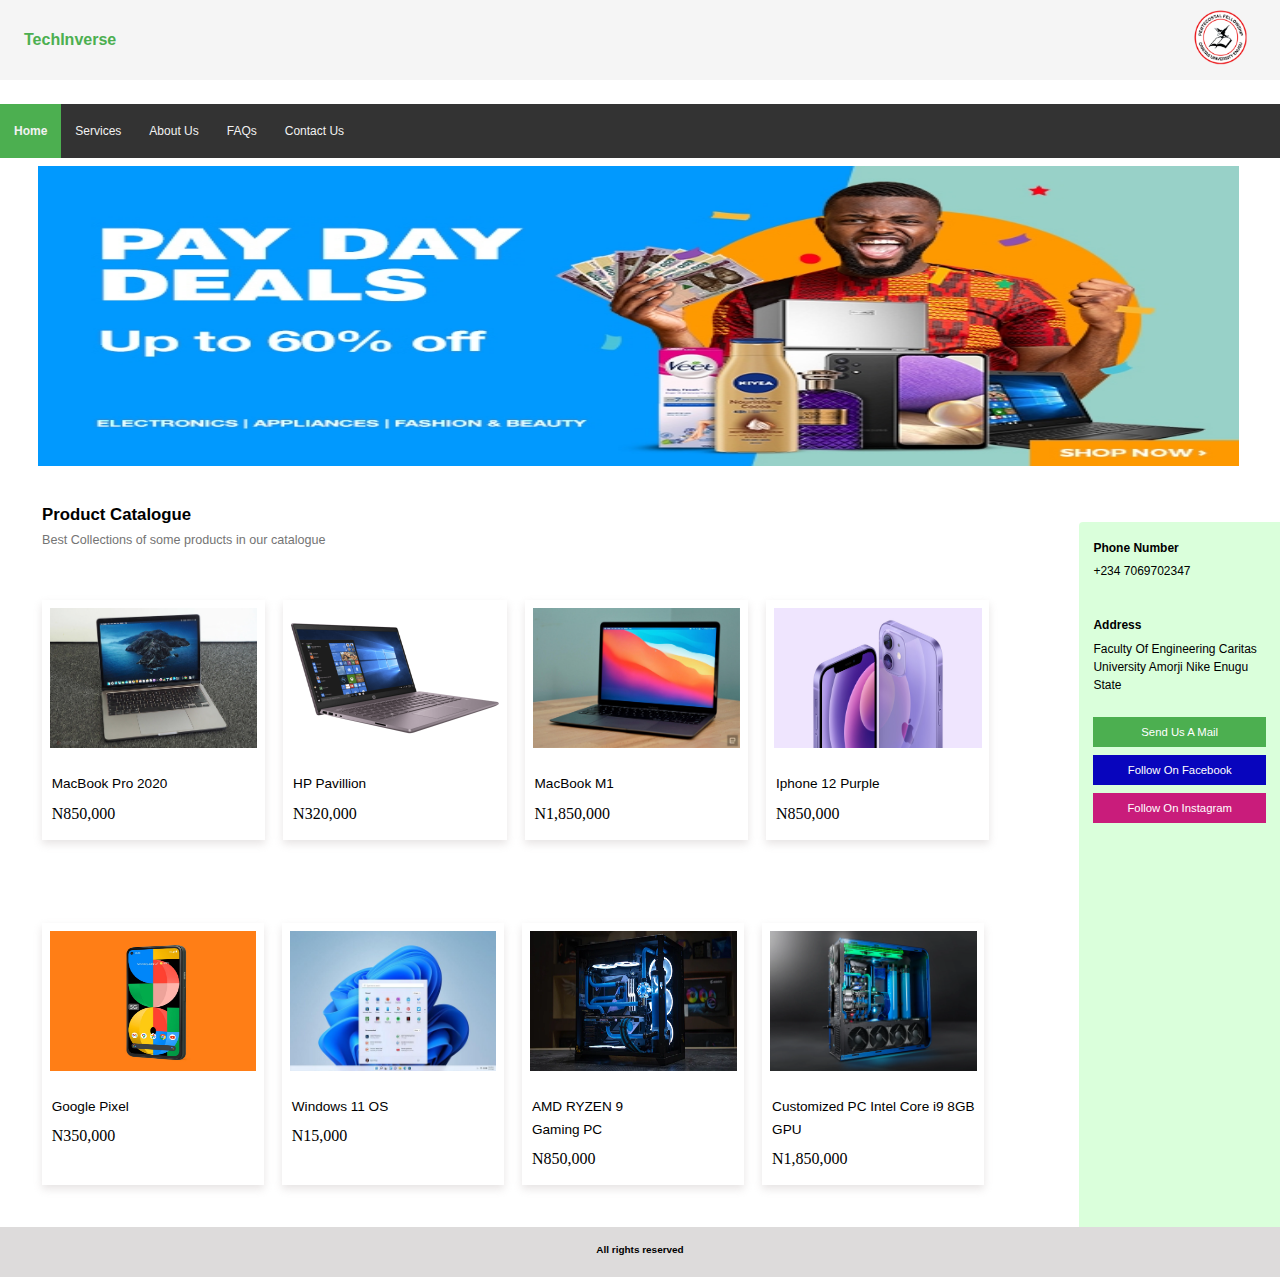
<file: index.html>
<!DOCTYPE html>
<html lang="en-US">
    <meta name="viewport" content="width=device-width, initial-scale=1">
<link rel="stylesheet" href="http://www.w3schools.com/lib/w3.css">
<link rel="stylesheet" type="text/css" href="styles.css">
   
<!-- contains the tab title -->
<head>
        <!-- title div -->
        <title>TechInverse</title>

    </head>

<body>
    <!-- Header section -->
    <header>
        
        <a class="comp" href="Company name" style="color: #4caf50;font-family: sans-serif;">TechInverse</a>
        <a href="/index.html"><img id="logo" src="assets/pfcu1.png" alt="logo"></a>
    </header>
 
    <!-- navbar div -->
<div class="navbar">
    
   <ul>

       <a class="active" href="index.html">Home</a>
       <a href="services.html">Services</a>
       <a href="aboutus.html">About Us</a>
       <a href="faq.html">FAQs</a>
       <a href="contact.html">Contact Us</a>
    </ul>

</div>

<!-- carousel div -->
<div class="c">
    
    <img src="assets/PayDayDeals_Slider.jpeg" style="margin-top: 13%; margin-left: 3%; " width="93.8%";  height="300px" alt="">
</div>

<!-- main body div -->
<div class="bodydiv">
    
  <div class="productsdiv">
      <!-- div that contains all the products -->
      <h3 style="font-family: sans-serif;font-size: 105%;padding-top: 18px; padding-left: 42px;" class="servname>">
          Product Catalogue

          <!-- Product text -->
          <p style="font-size: 75%;font-weight: 200; line-height:4px;color: rgb(116, 116, 116);">Best Collections of some products in our catalogue</p>
      </h3>
      
  <!-- 1st Card row div -->
  <div class="carddiv" style="display: inline-flex;">
    <!-- 1st cards -->
    
    <div class="card">
        <a href="product.html" style="text-decoration: none;color: #000;">
            <div class="cardss">
               
                <img  src="/assets/mac2020.jpg" alt="cardOne"style='width: 93%; padding-left:8px; padding-right:0px; padding-top:8px' height="140";>
                <div class="container">
                    <h4 style="text-align: left;"><b>MacBook Pro 2020</b></h4>
                    <p style="line-height: 0%; font-size: 1.0rem; font-weight: 400;
                    padding-bottom: 8px;">N850,000</p>
                </div>
            </div>
            </a>
    </div>

    <!-- second card -->
   <div class="card">
    <a href="product.html" style="text-decoration: none;color: #000;">
   
    <div class="cardssss">
        <img  src="/assets/6QW26LA-3_T1611767584.png" alt="cardOne"style='width: 93%; padding-left:8px; padding-right:0px; padding-top:8px' height="140";>
        <div class="container">
            <h4 style="text-align: left;"><b>HP Pavillion</b></h4>
            <p style="line-height: 0%; font-size: 1.0rem; font-weight: 400;
            padding-bottom: 8px;">N320,000</p>
        </div>
    </div>
    </a>
</div>

<!-- third card -->
    <div class="card">
        <a href="product.html" style="text-decoration: none;color: #000;">
        <img  src="/assets/m1.jpg" alt="cardOne"style='width: 93%; padding-left:8px; padding-right:0px; padding-top:8px' height="140";>
        <div class="container">
            <h4 style="text-align: left;"><b>MacBook M1</b></h4>
            <p style="line-height: 0%; font-size: 1.0rem; font-weight: 400;
            padding-bottom: 8px;">N1,850,000</p>
        </div>
        </a>
    </div>

<!-- fourth card -->
    <div class="card">

        
        <a href="product.html" style="text-decoration: none;color: #000;">
        <img  src="/assets/i12.jpg" alt="cardOne"style='width: 93%; padding-left:8px; padding-right:0px; padding-top:8px' height="140";>
        <div class="container">
            <h4 style="text-align: left;"><b>Iphone 12 Purple</b></h4>
            <p style="line-height: 0%; font-size: 1.0rem; font-weight: 400;
            padding-bottom: 8px;">N850,000</p>
        </div>
        </a>
    </div>
</div>
<!-- first card div row ends -->

<!-- second card div row -->
<div class="carddiv" style="display: inline-flex;">
    <!-- cards -->
    <div class="card">
        <img  src="/assets/gpixel.jpg" alt="cardOne"style='width: 93%; padding-left:8px; padding-right:0px; padding-top:8px' height="140";>
        <div class="container">
            <h4 style="text-align: left;"><b>Google Pixel</b></h4>
            <p style="line-height: 0%; font-size: 1.0rem; font-weight: 400;
            padding-bottom: 8px;">N350,000</p>
        </div>
    </div>
    <div class="card">
        <img  src="/assets/win11.jpg" alt="cardOne"style='width: 93%; padding-left:8px; padding-right:0px; padding-top:8px' height="140";>
        <div class="container">
            <h4 style="text-align: left;"><b>Windows 11 OS</b></h4>
            <p style="line-height: 0%; font-size: 1.0rem; font-weight: 400;
            padding-bottom: 8px;">N15,000  </p>
        </div>
    </div>
    <div class="card">
        <img  src="/assets/gaming.webp" alt="cardOne"style='width: 93%; padding-left:8px; padding-right:0px; padding-top:8px' height="140";>
        <div class="container">
            <h4 style="text-align: left;"><b>AMD RYZEN 9 </BR>Gaming PC </b></h4>
            <p style="line-height: 0%; font-size: 1.0rem; font-weight: 400;
            padding-bottom: 8px;">N850,000</p>
        </div>
    </div>
    <div class="card">
        <img  src="/assets/gam.jpg" alt="cardOne"style='width: 93%; padding-left:8px; padding-right:0px; padding-top:8px' height="140";>
        <div class="container">
            <h4 style="text-align: left;"><b>Customized PC Intel Core i9 8GB GPU</b></h4>
            <p style="line-height: 0%; font-size: 1.0rem; font-weight: 400;
            padding-bottom: 8px;">N1,850,000</p>
        </div>
    </div>
</div>
  </div> 
 
   <!-- Div for info div -->
<div class="conta">
    <h3 style="font-family: sans-serif; font-size: 75%;line-height: 10%;">Phone Number</h3>
    <a style="font-size: 75%;font-family: sans-serif;">+234 7069702347</a>

    <h3 style="font-family: sans-serif; font-size: 75%;line-height: 10%;padding-top: 20%;">Address</h3>
    <a style="font-size: 75%;font-family: sans-serif;">Faculty Of Engineering Caritas University Amorji Nike Enugu State</a>
   <div>

    <button style=" border: #4caf50; background-color: #4caf50; margin-top: 24px; width: 100%;height: 30px;"><a style="text-decoration: none; color: white; font-size: 85%; " href="mailto:ekpenyong2510@gmail.com">Send Us A Mail</a></button>
    <button style=" border: #0805bd; background-color: #0805bd; margin-top: 8px; width: 100%;height: 30px;"><a style="text-decoration: none; color: white; font-size: 85%; " href="https://facebook.com">Follow On Facebook</a></button>
    <button style=" border: #c91c7b; background-color: #c91c7b; margin-top: 8px; width: 100%;height: 30px;"><a style="text-decoration: none; color: white; font-size: 85%; " href="https://instagram.com">Follow On Instagram</a></button>
   
   </div> 
</div>


</div>
 
<!-- footer -->
<footer>
    <div class="footer">
        <h5>All rights reserved</h5>
    </div>

</footer>
</body>

</html>
</file>
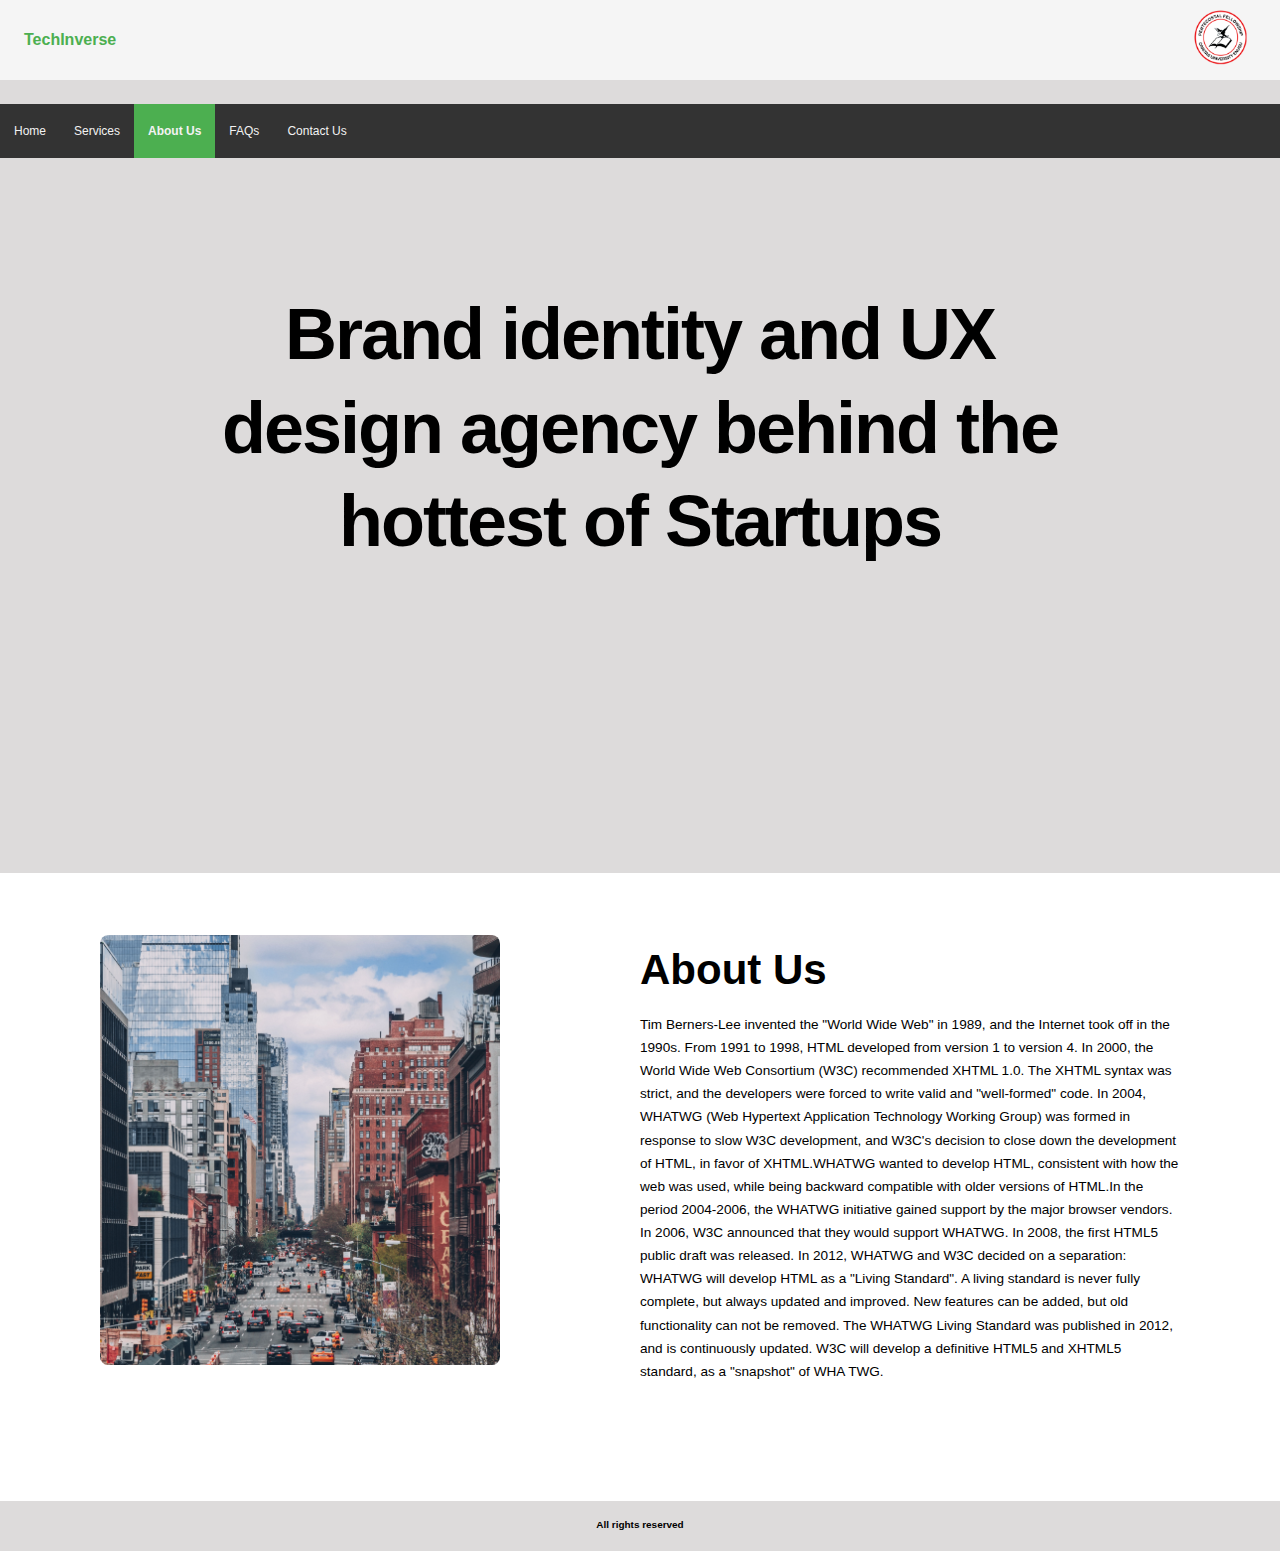
<file: aboutus.html>
<!DOCTYPE html>
<html lang="en-US">
    <meta name="viewport" content="width=device-width, initial-scale=1">
<link rel="stylesheet" href="http://www.w3schools.com/lib/w3.css">
<link rel="stylesheet" type="text/css" href="styles.css">
    <head>
        <title>Amazon</title>

    </head>

<body>
    <header>
      <a class="comp" href="Company name" style="color: #4caf50;font-family: sans-serif;">TechInverse</a>
        <a href="/index.html"><img id="logo" src="assets/pfcu1.png" alt="logo"></a>
    </header>
  
<div class="navbar">
    <ul>
   
       <a  href="index.html">Home</a>
       <a href="services.html">Services</a>
       <a class="active" href="aboutus.html">About Us</a>
       <a href="faq.html">FAQs</a>
       <a href="contact.html">Contact Us</a>
       

    </ul>

</div>
  
  <div class="hero">
      <h1>Brand identity and UX </br> design agency behind the  </br> 
    hottest of Startups </h1>
  </div>
  <div class="content">
      <div class="row">
        <div class="content-img">
            <img class="abouts" src="assets/pexels-craig-adderley-1525612.jpg">
          </div>
        
        <div class="contnt">
          <h2>About Us</h2><h4>Tim Berners-Lee invented the "World Wide Web" in 1989, and the Internet took off in the 1990s. From 1991 to 1998, HTML developed from version 1 to version 4. In 2000, the World Wide Web Consortium (W3C) recommended XHTML 1.0. The XHTML syntax was strict, and the developers were forced to write valid and "well-formed" code. In 2004, WHATWG (Web Hypertext Application Technology Working Group) was formed in response to slow W3C development, and W3C's decision to close down the development of HTML, in favor of XHTML.WHATWG wanted to develop HTML, consistent with how the web was used, while being backward compatible with older versions of HTML.In the period 2004-2006, the WHATWG initiative gained support by the major browser vendors. In 2006, W3C announced that they would support WHATWG. In 2008, the first HTML5 public draft was released. In 2012, WHATWG and W3C decided on a separation: WHATWG will develop HTML as a "Living Standard". A living standard is never fully complete, but always updated and improved. New features can be added, but old functionality can not be removed. The WHATWG Living Standard was published in 2012, and is continuously updated. W3C will develop a definitive HTML5 and XHTML5 standard, as a "snapshot" of WHA
          TWG.
        </h4>
        </div>

      </div>
      
          
  </div>
  <footer>
    <div class="footer">
        <h5>All rights reserved</h5>
    </div>

</footer>
</body>

</html>
</file>
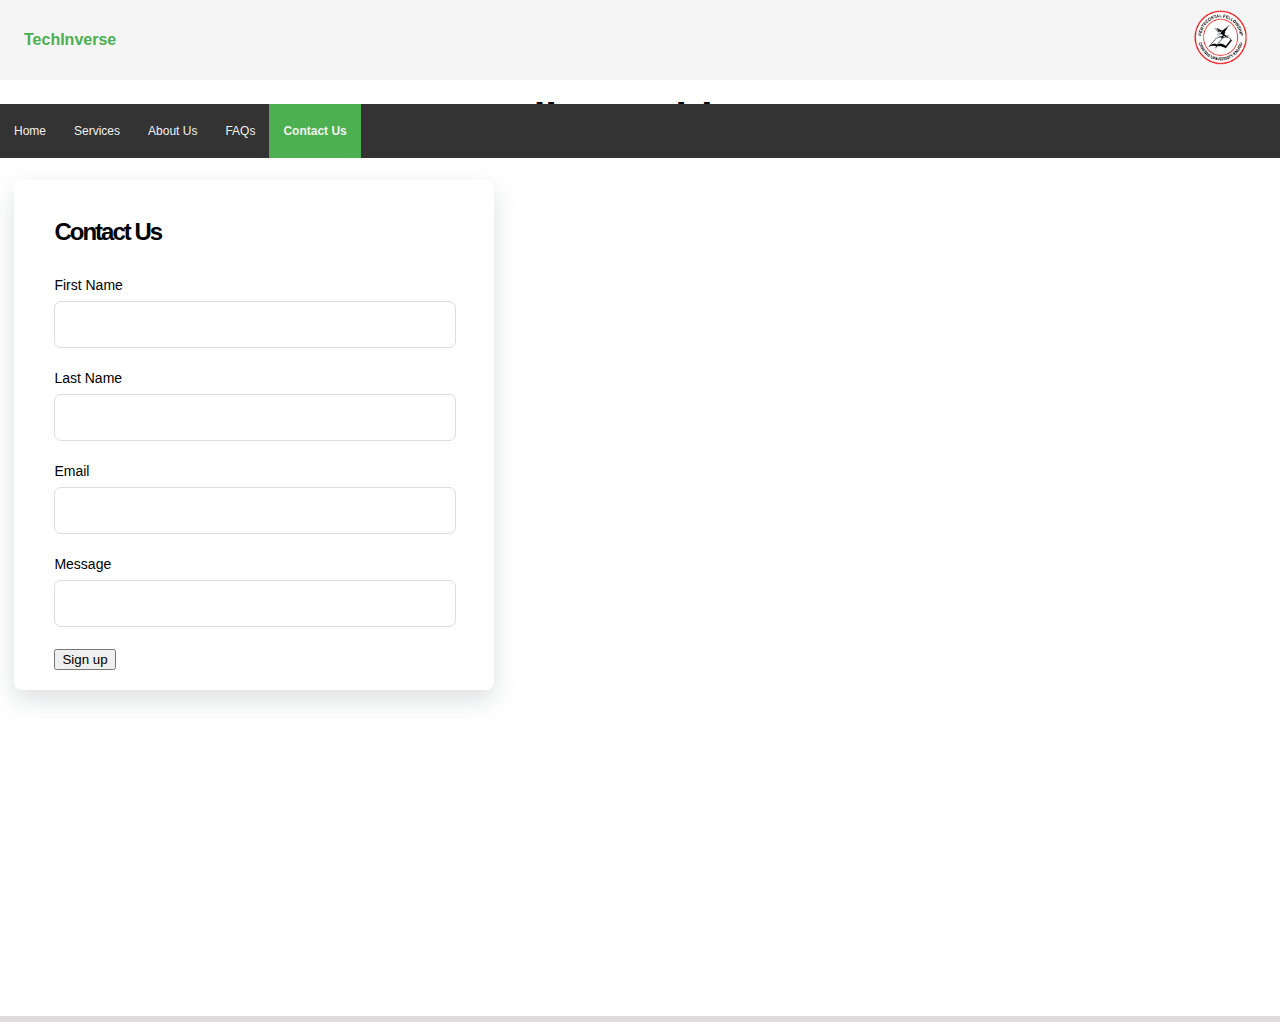
<file: contact.html>
<!DOCTYPE html>
<html lang="en-US">
    <meta name="viewport" content="width=device-width, initial-scale=1">
<link rel="stylesheet" href="http://www.w3schools.com/lib/w3.css">
<link rel="stylesheet" type="text/css" href="styles.css">
    <head>
        <title>Amazon</title>

    </head>

<body>
    <header>
        <a class="comp" href="Company name" style="color: #4caf50;font-family: sans-serif;">TechInverse</a>
        <a href="/index.html"><img id="logo" src="assets/pfcu1.png" alt="logo"></a>
    </header>
  
<div class="navbar">
   
       <a  href="index.html">Home</a>
       <a  href="services.html">Services</a>
       <a href="aboutus.html">About Us</a>
       <a href="faq.html">FAQs</a>
       <a class="active" href="contact.html">Contact Us</a>
       

    </ul>

</div>


<div class="maidiv">
    <div class="signupFrm">
        <form action="" class="form">
          <h1 class="title">Contact Us</h1>
    <div class="lbll">
      <label for="input" class="labels">First Name</label><br>

    </div>
          <div class="inputContainer">
            <input type="text" class="input" ><br>
          </div>
    

          <div class="lbll">
            <label for="input" class="labels">Last Name</label><br>
      
          </div>
          <div class="inputContainer">
            <input type="text" class="input" >
            
          </div>
          <div class="lbll">
            <label for="input" class="labels">Email</label><br>
      
          </div>
          <div class="inputContainer">
            
            <input type="text" class="input" >
            
          </div>
    
          <div class="lbll">
            <label for="input" class="labels">Message</label><br>
      
          </div>
          <div class="inputContainer">
           
            <input type="text" class="input" >
            
          </div>
    
          <input type="submit" class="submitBtn" value="Sign up">
        </form>
     
        
    </div>
    <div class="textdiv">
      <h2>Hello World</h2>
    </div>
</div>

<footer>

</footer>
</body>

</html>
</file>
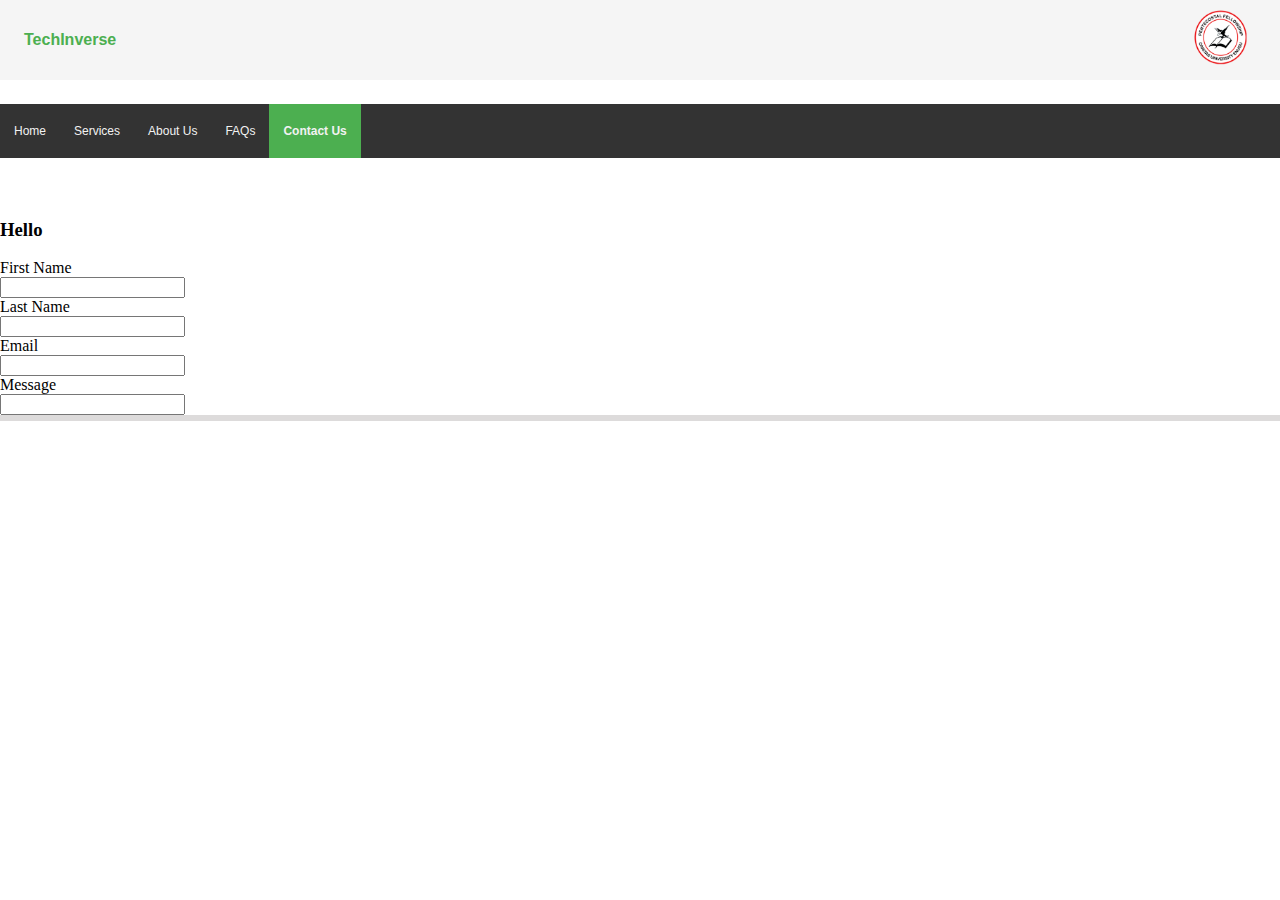
<file: ct.html>
<!DOCTYPE html>
<html lang="en-US">
    <meta name="viewport" content="width=device-width, initial-scale=1">
<link rel="stylesheet" href="http://www.w3schools.com/lib/w3.css">
<link rel="stylesheet" type="text/css" href="styles.css">
    <head>
        <title>Amazon</title>

    </head>

<body>
    <header>
        <a class="comp" href="Company name" style="color: #4caf50;font-family: sans-serif;">TechInverse</a>
        <a href="/index.html"><img id="logo" src="assets/pfcu1.png" alt="logo"></a>
    </header>
  
<div class="navbar">
   
       <a  href="index.html">Home</a>
       <a  href="services.html">Services</a>
       <a href="aboutus.html">About Us</a>
       <a href="faq.html">FAQs</a>
       <a class="active" href="contact.html">Contact Us</a>

</div>

<div class="faform">
<div class="formframe">
 <form action="" class="formclass">
     <h3 class="frmtitle">Hello</h3>

     <div class="txtfld">
        <label for=""class="lbl"> First Name</label>
        
    </div>
    <div class="place">
        <input type="text" class="placeholder">
    </div>
    
    <div class="txtfld">
        <label for=""class="lbl"> Last Name</label>
        
    </div>
    <div class="place">
        <input type="text" class="placeholder">
    </div>
    
    <div class="txtfld">
        <label for=""class="lbl"> Email</label>
        
    </div>
    <div class="place">
        <input type="text" class="placeholder">
    </div>
    
    <div class="txtfld">
        <label for=""class="lbl"> Message</label>
        
    </div>
    <div class="place">
        <input type="text" class="placeholder">
    </div>
    

 </form>


</div>
</div>



<footer>

</footer>
</body>

</html>
</file>
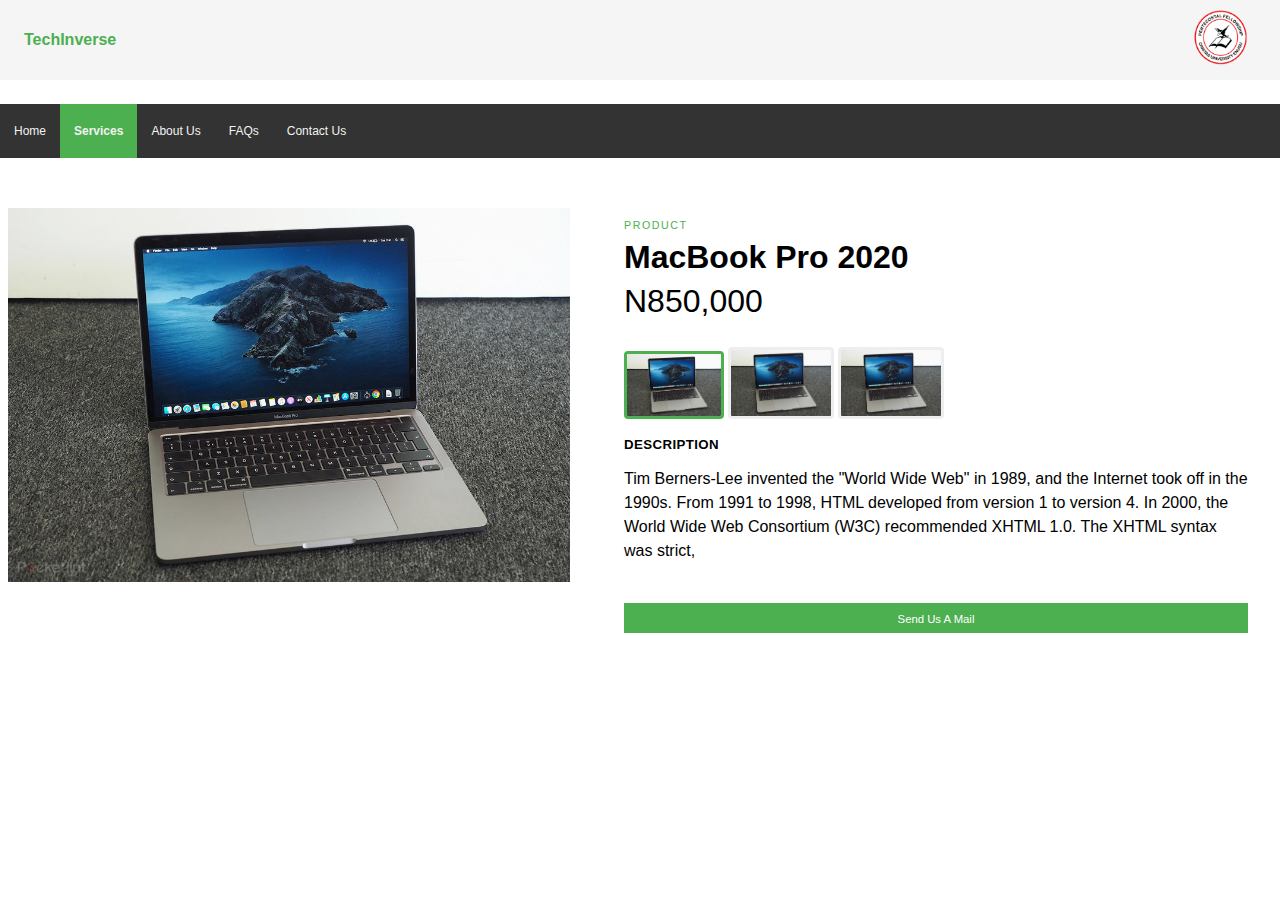
<file: product.html>
<!DOCTYPE html>
<html lang="en-US">
    <meta name="viewport" content="width=device-width, initial-scale=1">
<link rel="stylesheet" href="http://www.w3schools.com/lib/w3.css">
<link rel="stylesheet" type="text/css" href="styles.css">
    <head>
        <title>Amazon</title>

    </head>

<body>
    <header>
        <a class="comp" href="Company name" style="color: #4caf50;font-family: sans-serif;">TechInverse</a>
        <a href="/index.html"><img id="logo" src="assets/pfcu1.png" alt="logo"></a>
    </header>
  
<div class="navbar">
   
       <a  href="index.html">Home</a>
       <a class="active" href="services.html">Services</a>
       <a href="aboutus.html">About Us</a>
       <a href="faq.html">FAQs</a>
       <a href="contact.html">Contact Us</a>
       
       

    </ul>

</div>
  
  
<div class="prodbody">

    <div class="prodsimg">
        <img  src="/assets/mac2020.jpg" alt="cardOne"style='width: 90%; padding-left:8px; padding-right:0px; padding-top:8px' height="80%";>
               
    </div>


    <div class="proddef">
        <h6 style=" letter-spacing: 1.5px;
        font-weight: 500; line-height: 0%;
        color: #4caf50;">PRODUCT</h6>
        <h3 style="font-size: 32px;line-height: 0%;">MacBook Pro 2020</h3>
        <h3 style="font-size: 32px;font-weight: 400; line-height: 80%;">N850,000</h3>

        <div class="imgcarousel">
            <img id="img1" src="assets/mac2020.jpg" alt="carousel" width="15%";>
            <img id="img2" src="assets/mac2020.jpg" alt="carousel" width="16%";>
            <img id="img3" src="assets/mac2020.jpg" alt="carousel" width="16%";>
        </div>
        <h5 style=" letter-spacing: 0.4px;
        font-weight: 600; line-height: 0%;
        color: #000;">DESCRIPTION</h5>
        <p style="line-height: 150%; font-size: 16px;">Tim Berners-Lee invented the "World Wide Web" in 1989, and the Internet took off in the 1990s. From 1991 to 1998, HTML developed from version 1 to version 4. In 2000, the World Wide Web Consortium (W3C) recommended XHTML 1.0. The XHTML syntax was strict, </p>
   
        
            <button style=" border: #4caf50; background-color: #4caf50; margin-top: 24px; margin-bottom: 64px; width: 100%;height: 30px;"><a style="text-decoration: none; color: white; font-size: 85%; " href="mailto:ekpenyong2510@gmail.com">Send Us A Mail</a></button>
       
       
    </div>
    
   
</div>

</body>

</html>
</file>
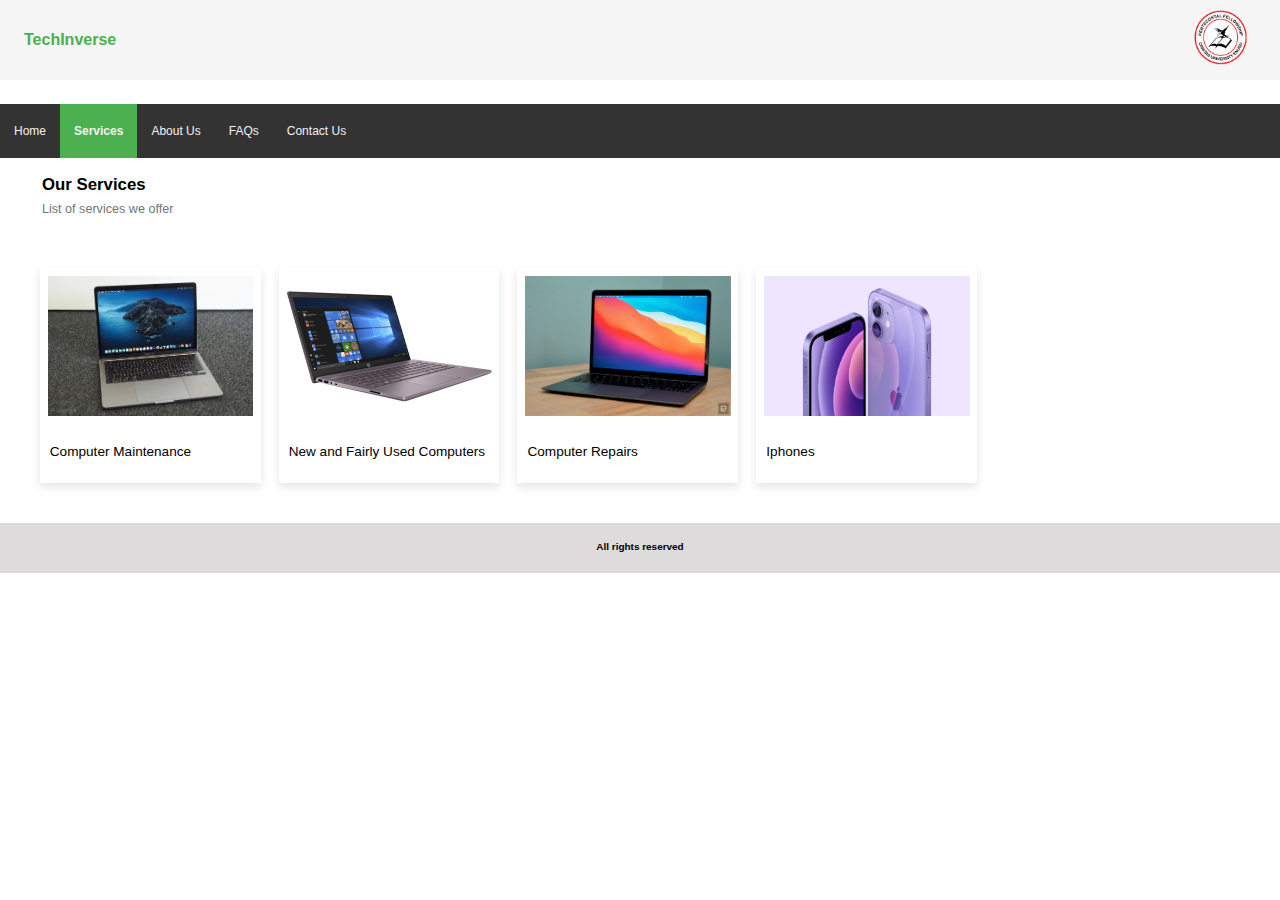
<file: services.html>
<!DOCTYPE html>
<html lang="en-US">
    <meta name="viewport" content="width=device-width, initial-scale=1">
<link rel="stylesheet" href="http://www.w3schools.com/lib/w3.css">
<link rel="stylesheet" type="text/css" href="styles.css">
    <head>
        <title>Amazon</title>

    </head>

<body>
    <header>
        <a class="comp" href="Company name" style="color: #4caf50;font-family: sans-serif;">TechInverse</a>
        <a href="/index.html"><img id="logo" src="assets/pfcu1.png" alt="logo"></a>
    </header>
  
<div class="navbar">
   <ul>

       <a href="index.html">Home</a>
       <a class="active" href="services.html">Services</a>
       <a href="aboutus.html">About Us</a>
       <a href="faq.html">FAQs</a>
       <a href="contact.html">Contact Us</a>
    </ul>

</div>

<div class="bodydiv">
  <div class="productsdiv">
      <!-- products div -->
      <h3 style="font-family: sans-serif;font-size: 105%;padding-top: 18px; padding-left: 42px;" class="servname>">
          Our Services
          <p style="font-size: 75%;font-weight: 200; line-height:4px;color: rgb(116, 116, 116);">List of services we offer</p>
      </h3>
      
  <!-- Card div -->
  <div class="carddiv" style="display: inline-flex;">
    <!-- cards -->
    
    <div class="card">
        <a href="product.html" style="text-decoration: none;color: #000;">
            <div class="cardss">
               
                <img  src="/assets/mac2020.jpg" alt="cardOne"style='width: 93%; padding-left:8px; padding-right:0px; padding-top:8px' height="140";>
                <div class="container">
                    <h4 style="text-align: left;"><b>Computer Maintenance</b></h4>
                    
                </div>
            </div>
            </a>
    </div>
   <div class="card">
       <!-- Card Class -->
    <a href="product.html" style="text-decoration: none;color: #000;">
   
    <div class="cardssss">
        <img  src="/assets/6QW26LA-3_T1611767584.png" alt="cardOne"style='width: 93%; padding-left:8px; padding-right:0px; padding-top:8px' height="140";>
        <div class="container">
            <h4 style="text-align: left;"><b>New and Fairly Used Computers</b></h4>
           
        </div>
    </div>
    </a>
</div>
    <div class="card">
        <a href="product.html" style="text-decoration: none;color: #000;">
        <img  src="/assets/m1.jpg" alt="cardOne"style='width: 93%; padding-left:8px; padding-right:0px; padding-top:8px' height="140";>
        <div class="container">
            <h4 style="text-align: left;"><b>Computer Repairs</b></h4>
           
        </div>
        </a>
    </div>
    <div class="card">
        <a href="product.html" style="text-decoration: none;color: #000;">
        <img  src="/assets/i12.jpg" alt="cardOne"style='width: 93%; padding-left:8px; padding-right:0px; padding-top:8px' height="140";>
        <div class="container">
            <h4 style="text-align: left;"><b>Iphones</b></h4>
           
        </div>
        </a>
    </div>
</div>

  </div> 
 
<!--    
<div class="conta">
    <h3 style="font-family: sans-serif; font-size: 75%;line-height: 10%;">Phone Number</h3>
    <a style="font-size: 75%;font-family: sans-serif;">+234 7069702347</a>

    <h3 style="font-family: sans-serif; font-size: 75%;line-height: 10%;padding-top: 20%;">Address</h3>
    <a style="font-size: 75%;font-family: sans-serif;">Faculty Of Engineering Caritas University Amorji Nike Enugu State</a>
   <div>

    <button style=" border: #4caf50; background-color: #4caf50; margin-top: 24px; width: 100%;height: 30px;"><a style="text-decoration: none; color: white; font-size: 85%; " href="mailto:ekpenyong2510@gmail.com">Send Us A Mail</a></button>
    <button style=" border: #0805bd; background-color: #0805bd; margin-top: 8px; width: 100%;height: 30px;"><a style="text-decoration: none; color: white; font-size: 85%; " href="https://facebook.com">Follow On Facebook</a></button>
    <button style=" border: #c91c7b; background-color: #c91c7b; margin-top: 8px; width: 100%;height: 30px;"><a style="text-decoration: none; color: white; font-size: 85%; " href="https://instagram.com">Follow On Instagram</a></button>
   
   </div> 
</div> -->


</div>
 
<footer>
    <div class="footer">
        <h5>All rights reserved</h5>
    </div>

</footer>
</body>

</html>
</file>
<file: styles.css>
body{
    margin-top: 0%;
    margin-left: 0%;
    margin-right: 0%;
    height: 100%;
}

h1{
    font-size: 72px;
    font-family: sans-serif;
    font-weight: 800;
    letter-spacing: -2px;
    line-height: 130%;  
}

h2{
    font-family: sans-serif;
    font-size: 42px;
    padding-top: 0px;
    line-height: 0%;
    padding-bottom: 8px;
}
h4{
    font-weight: 200;
    line-height: 170%;
    font-size: 0.85rem;
    font-family: sans-serif;
}

ul{
    list-style-type: none;
    margin: 0;
    padding-left: 0;
    padding-top: 12;
    padding-bottom: 12;
    padding-right: 0;
    background-color: gray;
}
/**li a{
    
    color: black;
    padding: 32px 32 32px 32px;
    text-decoration: none;
}

li{
    padding-right: 48px;
    float: right;
}
a{
    display: block;
    
    padding: 8px;
   /* background-color: #dddddd;
}

/*li a.active{
    color: white;
    background-color: #4caf50;
}
li a.logo{
    float: left;
    size: 8;
    background-color: black;
}**/



/**===== Index.html section ====*/

.navbar{
    position: fixed;
    top: 11.6%;
    width: 100%;
    padding: 42;
    background-color: #333;
    overflow: hidden;
   
}
.navbar + .bodydiv {
    padding-top: 140px;
}

.navbar + .herofaq{
    padding-top: 140px;
}

.navbar + .hero{
    padding-top: 240px;
}

.navbar +.prodbody{
    padding-top: 200px;
}
.navbar + .maindiv{
    padding-top: 200px;
}

.faform{
    padding-top: 200px;
}

.navbar a{
    float: left;
    color: #f2f2f2;
    text-align: center;
    font-size: 12px;
    font-family: sans-serif;
    padding: 20px 14px;
    text-decoration: none;

}

.navbar a:hover{
    background-color: #4caf50;
    color: #fff;
}
.navbar a.active{
    font-weight: 700;
    background-color: #4caf50;
}

header{
    position: fixed;
    align-items: center;
    display: inline-flex;
    background: whitesmoke;
    width: 100%;
    height: 80px;
    
    top: 0;
    left: 0;

}

#logo{
    padding-left: 140px;
    display: inline-block;
    width: 64px;



}

.comp{
    width: 80%;
    padding-left: 24px;
    text-decoration: none;
    color: #515851;
    font-weight: bolder;
}

.hero{
    
    
    background-color: rgb(221, 219, 219);
    width: 100%;
   text-align: center;
    height: 30%;
    padding-top: 10%;
    padding-bottom: 20%;
        
}


.herofaq{
    background-color: rgb(221, 219, 219);
    width: 100%;
   text-align: center;
    height: 30%;
    padding-top: 5%;
    padding-bottom: 5%;
    
}


.content{
    display: flex;
    padding: 100px;
    padding-top: 20px;
}

.row {
    position: flex;
    margin-top: 42px;
    width: 100%;
    display: flex;
    justify-content: space-between;
}

.row .contnt {
  
    display: relative;
    width: 50%;
    top: 50px;
}


.abouts {
    
    width: 400px;
    min-height: 200px;
    top: 70px;
    border-radius: 2%;
}




.btn{
    border: 2px solid black;
    background-color: white;
    padding-left: 18px;
    padding-top: 24px;
    padding-bottom: 24px;
   
    font-size: 18px;
}
.butts{
    align-items: center;
    padding-left: 20%;
    padding-right: 20%;
    padding-top: 5%;
}

footer{

   text-align: center;
   font-family: sans-serif;
   font-size: 12px;
   font-weight: 200;
    padding: 1px;
    color: black;
    background: rgb(221, 219, 219);
    padding-bottom: 5px;
}

.card{
    
    width: 30%;
box-shadow: 0 4px 8px 0 rgba(218, 214, 214, 0.657);
transition: 0.3s;
margin-right: 18px;
}



.card .cardimage{
    width: 100%;
}
.card:hover{
    box-shadow: 0 8px 16px 0 rgba(177, 175, 175, 0.657);
}
 
.container{
    padding: 2px 6px;
    margin-left: 4px;
    
}

.carddiv{    
    margin-top: 4%;
    margin-left: 4%;
    margin-bottom: 4%;
    margin-right: 0%;
    
}
.bodydiv{
    display: inline-flex;
}


.prodsimg{
    width: 50%;
    height: 100%;
}
.prodbody{
    display: flex;
    
}
.proddef{
    width: 50%;
    height: auto;
    padding-left: 0px;
    margin-right: 32px;
    font-family: sans-serif;
   
}
img#img1{
 border: 3px solid #4caf50; 
 border-radius: 4px;  
}
img#img2{
    border: 3px solid rgb(238, 238, 238); 
    border-radius: 4px;  
   }
   img#img3{
    border: 3px solid rgb(238, 238, 238); 
    border-radius: 4px;  
   }
   .conta{
       background-color: #bbffbd8c;
       color: #000;
       width: 25%;
       /* height: 100%; */
       margin-top:4%;
       margin-left: 3%;
       padding: 14px;
       border-radius: 4px 0px 0px 0px;
       
   }


   .forms{
    padding-bottom: 7%;
       padding-top: 2%;
      
       
   }
.maindiv{
    background-color: rgba(233, 227, 227, 0.452);
}
   .form{
       border-radius: 4px;
       margin-left: 3%;
       height: 300px;
    box-shadow: 0 8px 16px 0 rgba(177, 175, 175, 0.657); 
    background-color: white;
    width: 400px;
    margin-top: 64px;
    height: auto;
    border-radius: 8px;
    padding: 20px 40px;
    box-shadow: 0 10px 25px rgba(92, 99, 105, .2);
 
   }

 
.signupFrm {
   
    margin-top: 32px;
  
    
    height: 100vh;
  }
.maidiv{
    margin-top: 84px;
    display: inline-flex;
}
 
  
  .inputContainer {
    
    height: 45px;
    width: 90%;
    margin-bottom: 24px;
  }

  .input {
    height: 100%;
    width: 100%;
    border: 1px solid #DADCE0;
    border-radius: 7px;
    font-size: 16px;
    padding: 0 20px;
    outline: none;
    background: none;
    
  }
  
  

  .title {
    font-size: 24px;
    margin-bottom: 30px;
  }



.lbll{
    font-size: 14px;
    font-family: -apple-system, BlinkMacSystemFont, 'Segoe UI', Roboto, Oxygen, Ubuntu, Cantarell, 'Open Sans', 'Helvetica Neue', sans-serif;
    padding-bottom: 8px;
}
</file>
